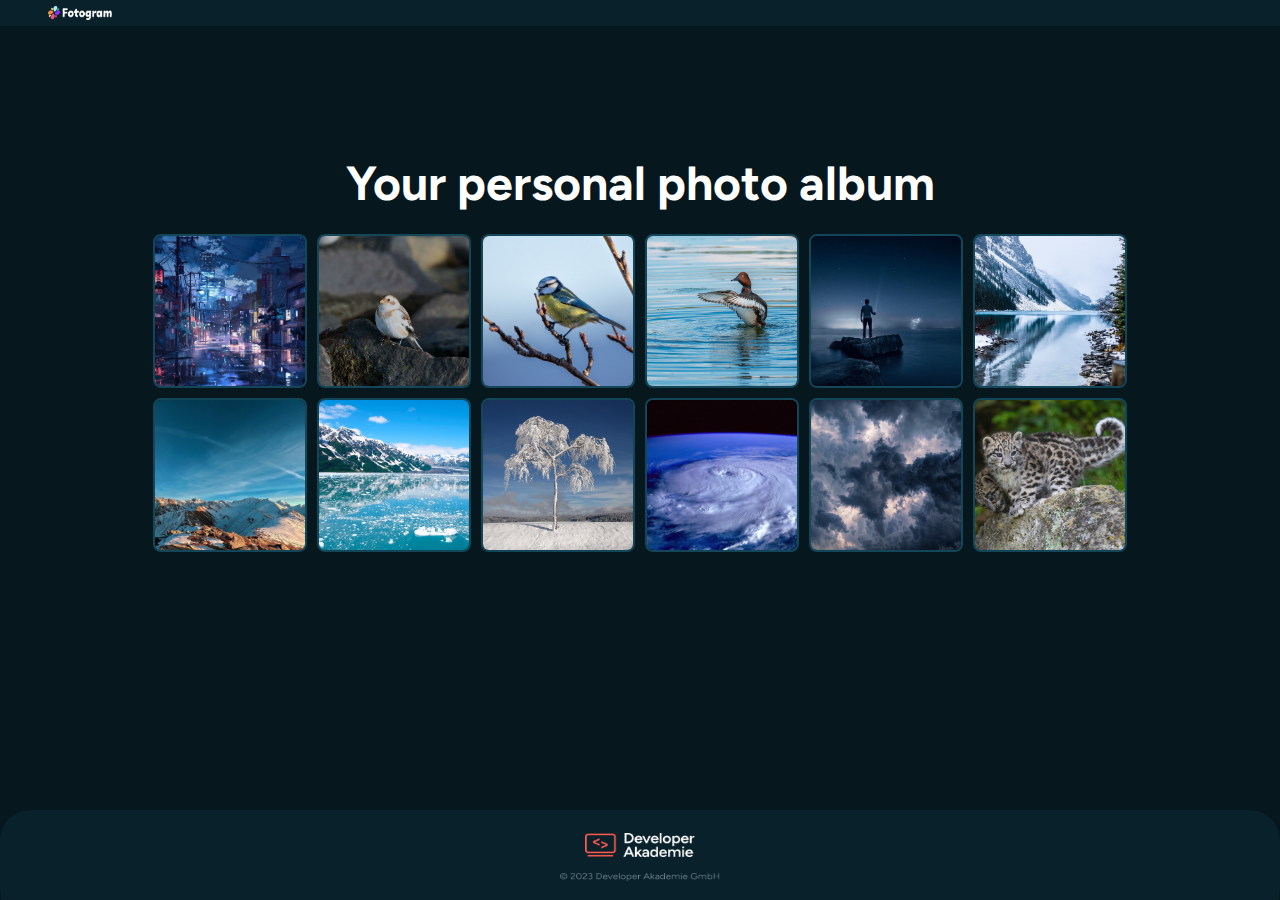
<file: fotogram/index.html>
<!DOCTYPE html>
<html lang="de">
    <head>
        <meta charset="UTF-8" />
        <meta name="viewport" content="width=device-width, initial-scale=1.0" />
        <title>Fotogram</title>
        <link rel="stylesheet" href="style.css" />
        <link rel="stylesheet" href="header.css" />
        <link rel="stylesheet" href="genereal.css" />
        <link rel="stylesheet" href="dialog.css" />
        <link rel="stylesheet" href="responsive_design.css" />

        <link rel="preconnect" href="https://fonts.googleapis.com" />
        <link rel="preconnect" href="https://fonts.gstatic.com" crossorigin />
        <link
            href="https://fonts.googleapis.com/css2?family=Figtree:ital,wght@0,300..900;1,300..900&display=swap"
            rel="stylesheet"
        />
        <link rel="icon" href="./img/favicon_fotogram.png" sizes="48x48" />
    </head>
    <body onload="generateImages()">
        <header>
            <img src="./img/Capa_1.png" />
        </header>

        <main>
            <section class="section gallery-section">
                <div id="photo-album-container" class="galerie">
                    <h1>Your personal photo album</h1>
                    <div
                        id="images-container"
                        class="imagesClass pointer"
                        aria-haspopup="dialog"
                    ></div>
                </div>
            </section>
        </main>
        <dialog id="myDialog" class="myDialog">
            <div id="dialog-header" class="dialog-header-class">
                <p id="image-title" class="dialog-paragraphs-class"></p>
                <img
                    src="./img/close_icon.png"
                    alt=""
                    id="closing-button"
                    class="closeDialogimg pointer"
                    onclick="closeDialog()"
                />
            </div>
            <div id="dialog-main" class="dialog-main-style"></div>
            <div id="dialog-footer" class="dialog-footer-class">
                <img
                    src="./img/arrow-left-button.png"
                    id="previousImage"
                    class="previousImageButton pointer"
                    onclick="showPreviousImage()"
                />
                <p
                    id="current-index-number"
                    class="dialog-paragraphs-class"
                ></p>
                <img
                    src="./img/arrow-right-button.png"
                    id="nextImage"
                    class="nextButton pointer"
                    onclick="showNextImage()"
                />
            </div>
        </dialog>

        <footer>
            <img src="./img/Logo.png" class="company-logo" />
            <img
                src="./img/developer_akademie_gmbh.png"
                alt="This is an Image of the Company Name of the Developer Akademie GmbH"
                class="company-name"
            />
        </footer>
    </body>
    <script src="script.js"></script>
</html>
</file>
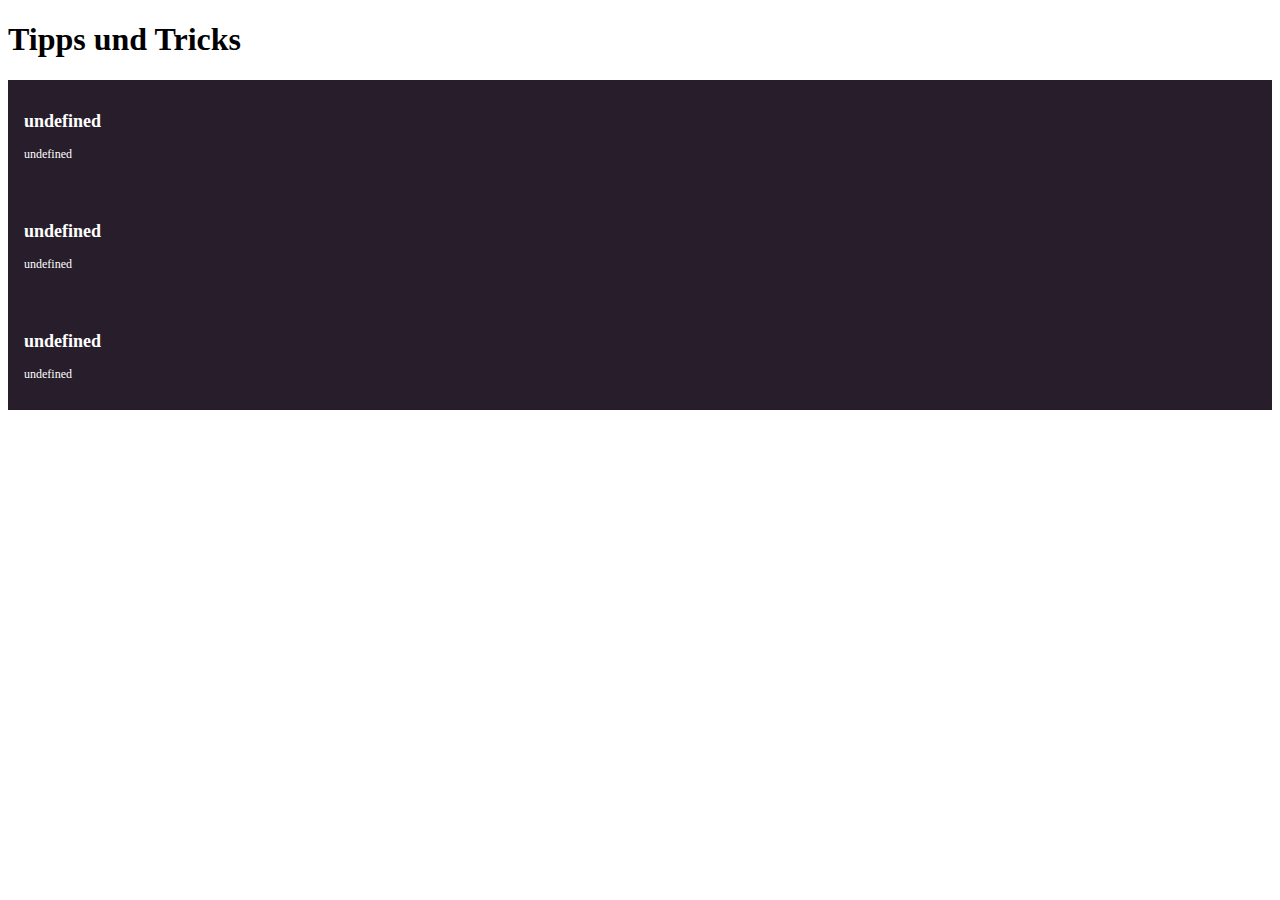
<file: template_functions/index.html>
<!DOCTYPE html>
<html lang="en">
<head>
    <meta charset="UTF-8">
    <meta name="viewport" content="width=device-width, initial-scale=1.0">
    <title>Document</title>
    <link rel="stylesheet" href="style.css">
</head>
<body onload="render()">
    <h1>Tipps und Tricks</h1>
    <div id="content">

    </div>
</body>
<script src="script.js"></script>

</html>
</file>
<file: fotogram/style.css>
body {
    margin: 0;
    background-color: #06171E;
}

main {
    padding-left: 90px;
    padding-right: 90px;
    padding-top: 90px;
    height: calc(100vh - 90px - 90px);
}

.pointer {
    cursor: pointer;
}

h1 {
    font-family: "Figtree";
    color: white;
    font-size: 48px;
    margin-bottom: 22px;
}

.galerie {
    display: flex;
    justify-content: center;
    align-items: center;
    flex-direction: column;
}


.section {
    padding: 4rem 0;
}


.gallery-section {
    min-height: 40vh;
}

.imagesClass {
    display: flex;
    justify-content: center;
    gap: 10px;
    flex-wrap: wrap;
    /* 1440px */
}

.imagesClass img {
    height: 150px;
    width: 150px;
    object-fit: cover;
    border-radius: 8px;
    border: 2px solid;
    border-color: rgba(18, 70, 88, 1);
}

/* create an extra css file for footer */
footer {
    display: flex;
    justify-content: center;
    align-items: center;
    flex-direction: column;
    row-gap: 8px;
    position: fixed;

    background-color: #09212A;
    padding-left: 0;
    padding-right: 0;
    width: 100%;
    height: 110px;
    border-radius: 30px;
}

.company-logo {
    height: 24px;
    width: 110px;
}

.company-name {
    padding-top: 8px;
    padding-bottom: 16px;
    height: 8px;
    width: 160px;
}
</file>
<file: fotogram/header.css>
header {
    position: absolute;
    top: 0;
    left: 0;
    right: 0;
    background-color: #09212A;
    height: 26px;
    width: 100%;
}

header img {
    height: 14px;
    width: 64px;
    padding-top: 6px;
    padding-left: 48px;
}
</file>
<file: fotogram/genereal.css>
* {
    margin: 0;
}
</file>
<file: fotogram/dialog.css>
.myDialog-style {
    display: flex;
    justify-content: center;
    padding: 44px;
}

.myDialog {
    background-color: #06171E;
    max-width: 690px;
    max-height: 680px;
    border-radius: 8px;
    margin: auto;
}

.dialog-header-class {
    display: flex;
    justify-content: space-between;
    align-items: center;
    padding: 8px 8px;
}

.dialog-paragraphs-class {
    font-size: 24px;
    color: white;
}

.dialog-header-class img {
    width: 34px;
    height: 34px;
}

.dialog-main-style {
    padding-bottom: 12px;
}


.dialog-main-style img {
    width: 560px;
    height: 370px;
    margin: auto;
    display: block;
}

.dialog-footer-class {
    display: flex;
    justify-content: center;
    align-items: center;
    gap: 24px;

}

.dialog-footer-class img {
    width: 60px;
    height: 60px;
}

.dialog-footer-class p {
    color: white;
}
</file>
<file: fotogram/responsive_design.css>
@media (max-width: 620px) {
    .myDialog {
        width: 340px;
        height: 305px;
    }

    .dialog-main-style img {
        width: 310px;
        height: 240px;
    }
}

@media (max-width: 320px) {
    .myDialog {
        width: 170px;
        height: 280px;
    }

    .dialog-paragraphs-class {
        font-size: 18px;
    }

    .dialog-main-style img {
        width: 160px;
        height: 160px;
    }

    .dialog-footer-class img {
        width: 32px;
        height: 32px;
    }

    .dialog-footer-class p {
        font-size: medium;
    }
}
</file>
<file: template_functions/style.css>
.single_element {
    color: white;
    font-size: 12px;
    padding: 16px;
    background-color: rgb(40,29,42);

}
</file>
